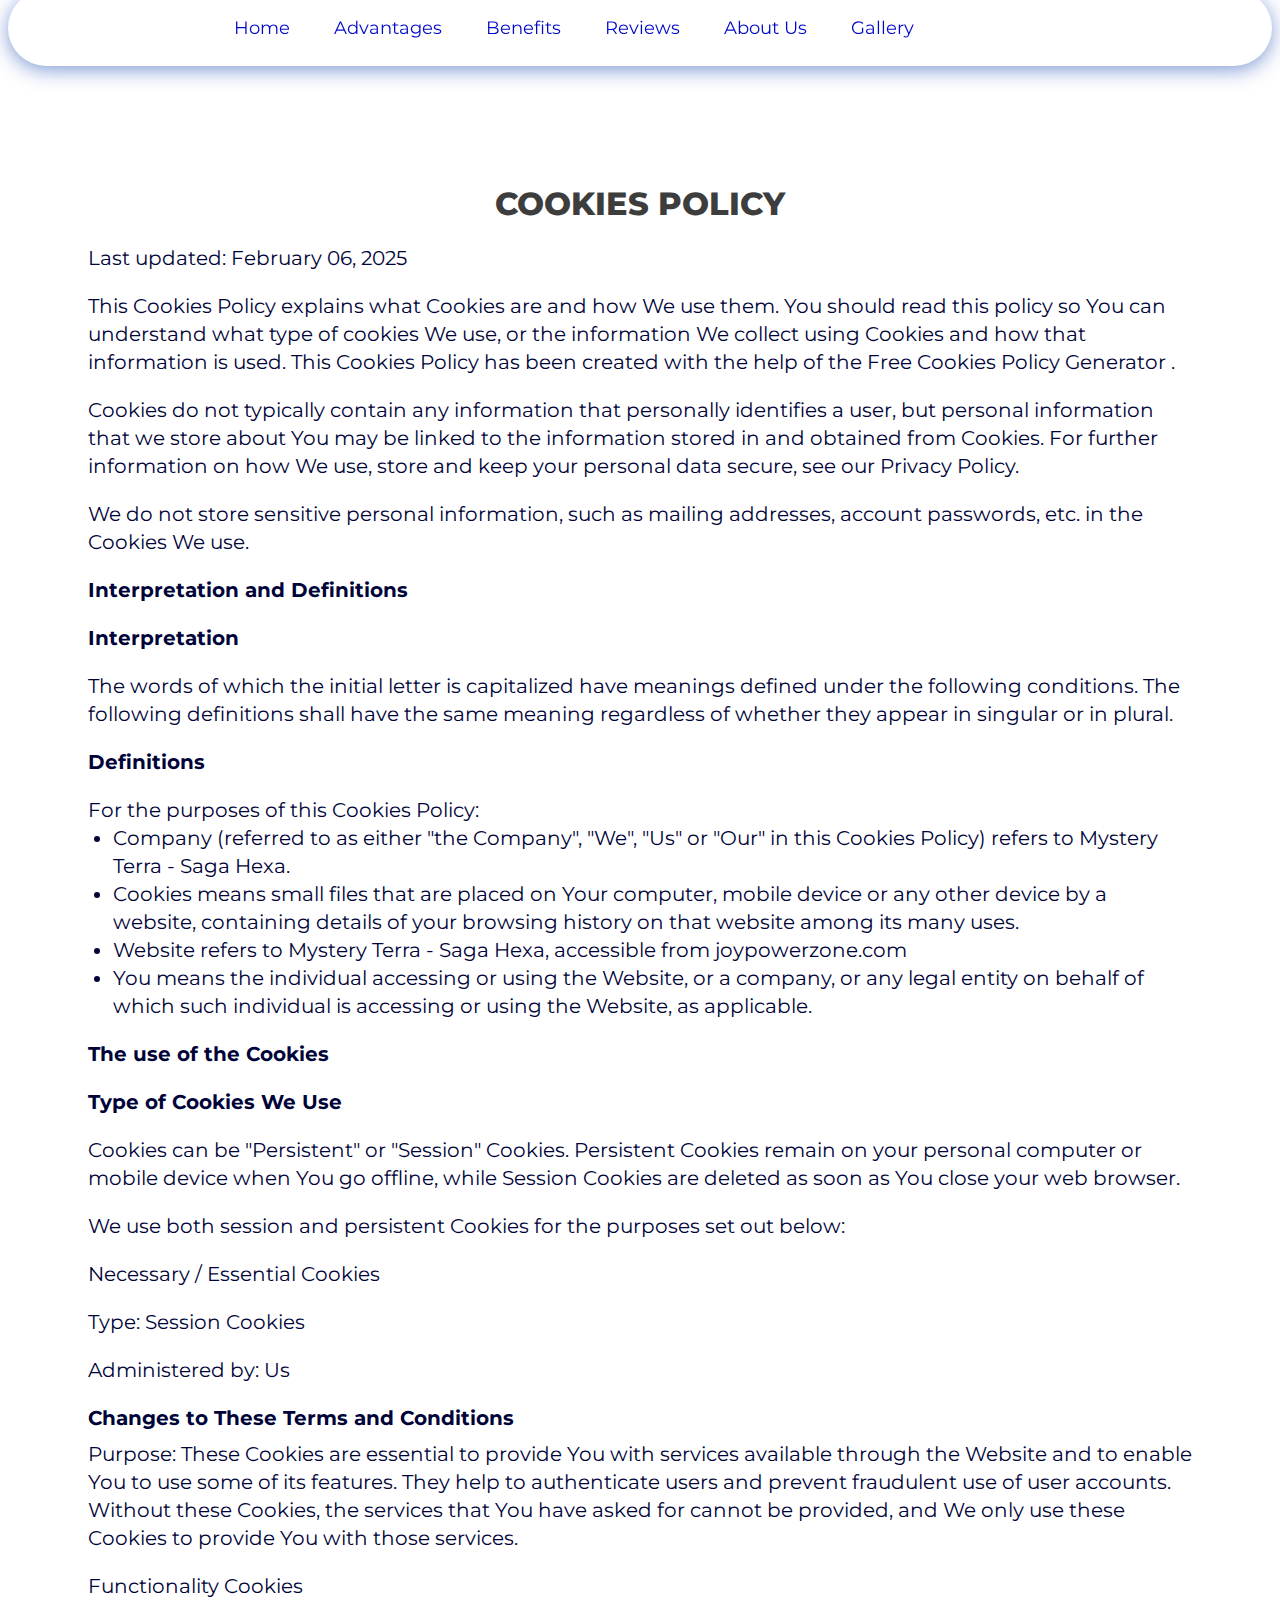
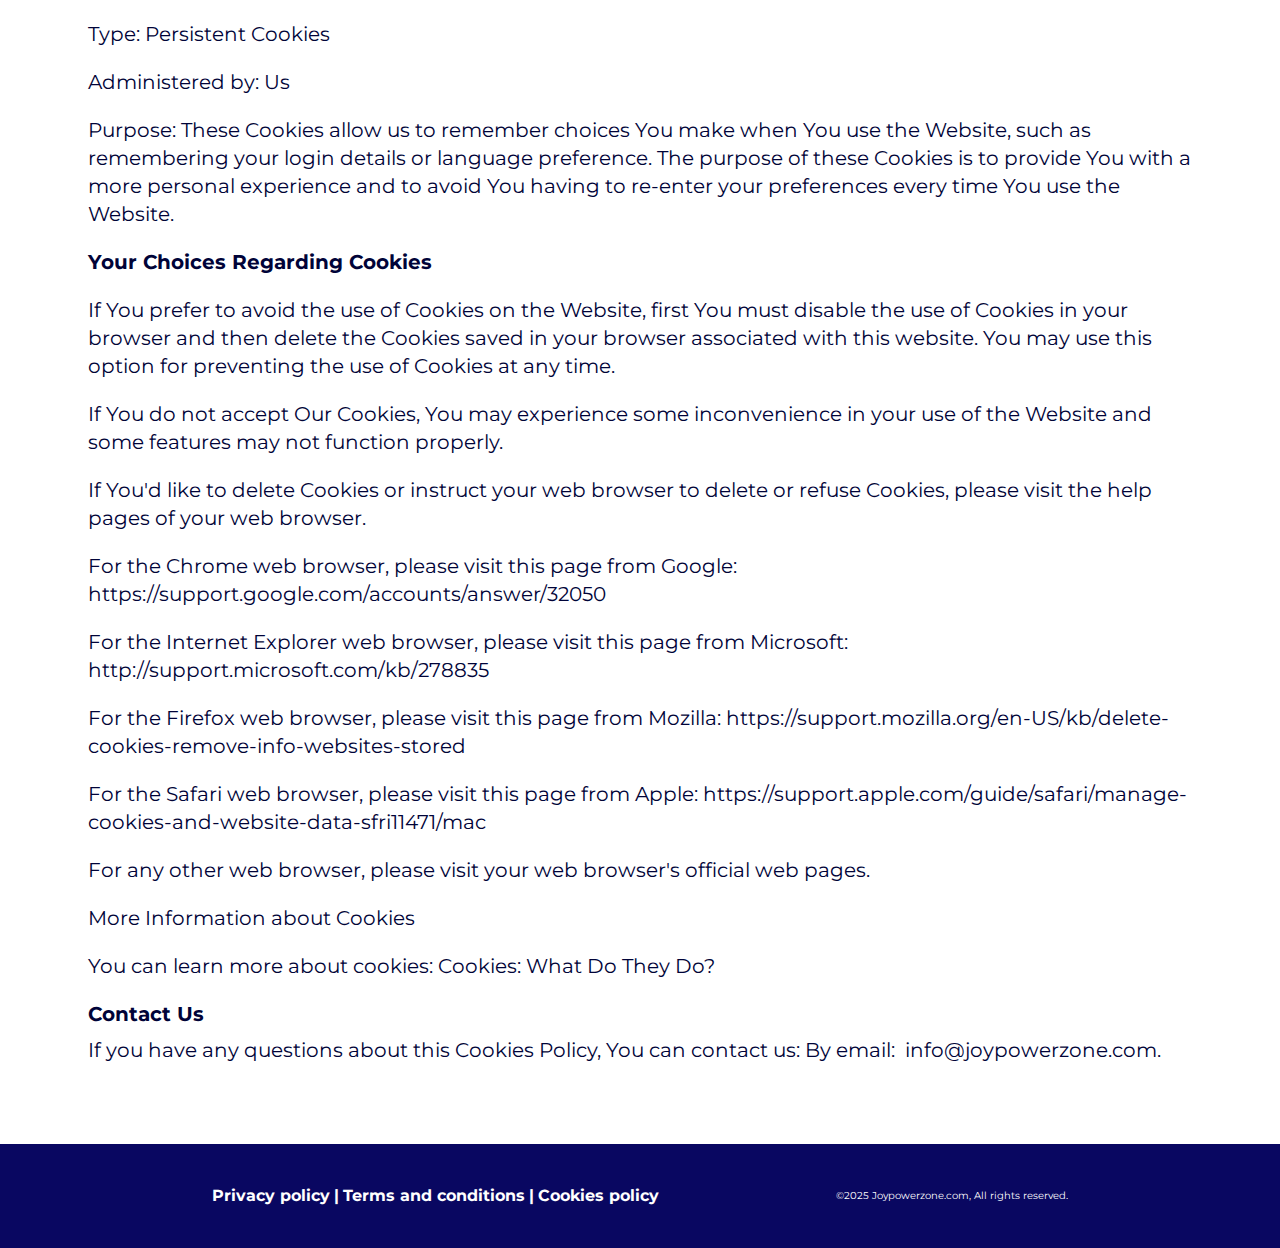
<file: cookies.html>
<!DOCTYPE html>
<html lang="en">
  <head>
    <meta charset="UTF-8" />
    <meta name="viewport" content="width=device-width, initial-scale=1.0" />
    <title>Mystery Terra - Saga Hexa</title>
    <link rel="icon" href="image/Fav B.jpg" />

    <link rel="stylesheet" type="text/css" href="slick/slick.css" />
    <link rel="stylesheet" href="css/main.css" />
    <link href="https://unpkg.com/aos@2.3.1/dist/aos.css" rel="stylesheet" />
  </head>

  <body class="back">
    <header class="header">
      <div class="header__background"></div>
      <nav class="navigation">
        <ul class="navigation__list">
          <li class="navigation__item">
            <a href="/" class="navigation__link">Home</a>
          </li>
          <li class="navigation__item">
            <a href="/#why" class="navigation__link">Advantages</a>
          </li>
          <li class="navigation__item">
            <a href="/#features" class="navigation__link">Benefits</a>
          </li>
          <li class="navigation__item">
            <a href="/#reviews" class="navigation__link">Reviews</a>
          </li>
          <li class="navigation__item">
            <a href="/#about" class="navigation__link">About Us</a>
          </li>

          <li class="navigation__item">
            <a href="/#gallery" class="navigation__link">Gallery</a>
          </li>

          <li class="navigation__item">
            <a
              href="/policy.html"
              class="navigation__link navigation__item-desk"
              >Privacy policy</a
            >
          </li>
          <li class="navigation__item">
            <a href="/terms.html" class="navigation__link navigation__item-desk"
              >Terms and conditions</a
            >
          </li>
          <li class="navigation__item">
            <a
              href="/cookies.html"
              class="navigation__link navigation__item-desk"
              >Cookies Policy</a
            >
          </li>
        </ul>

        <div class="header__button-wrapper policy-terms-header__button-wrapper">
          <a href="/" class="policy-terms-header__icon--menu"
            ><img href="/" class="header-title" alt=""
          /></a>

          <button type="button" class="header__icon-button" data-menu-button>
            <img
              class="header__icon header__icon--menu"
              src="image/header/Frame 64.png"
              alt=""
            />

            <img
              class="header__icon header__icon--close close"
              src="image/header/Frame 65.png"
              alt=""
            />
          </button>
        </div>
      </nav>
    </header>

    <main class="policy">
      <section>
        <div class="policy-terms-container">
          <h2 class="policy-terms-title">Cookies Policy</h2>

          <p class="policy-terms-text-one">Last updated: February 06, 2025</p>

          <p class="policy-terms-text-one">
            This Cookies Policy explains what Cookies are and how We use them.
            You should read this policy so You can understand what type of
            cookies We use, or the information We collect using Cookies and how
            that information is used. This Cookies Policy has been created with
            the help of the
            <a
              class="email-link-color"
              href="https://www.freeprivacypolicy.com/free-cookies-policy-generator/"
              target="_blank"
              rel=""
              >Free Cookies Policy Generator
            </a>
            .
          </p>

          <p class="policy-terms-text-one">
            Cookies do not typically contain any information that personally
            identifies a user, but personal information that we store about You
            may be linked to the information stored in and obtained from
            Cookies. For further information on how We use, store and keep your
            personal data secure, see our Privacy Policy.
          </p>
          <p class="policy-terms-text-one">
            We do not store sensitive personal information, such as mailing
            addresses, account passwords, etc. in the Cookies We use.
          </p>
          <h2 class="policy-terms-text">Interpretation and Definitions</h2>
          <h2 class="policy-terms-text">Interpretation</h2>
          <p class="policy-terms-text-one">
            The words of which the initial letter is capitalized have meanings
            defined under the following conditions. The following definitions
            shall have the same meaning regardless of whether they appear in
            singular or in plural.
          </p>
          <h2 class="policy-terms-text">Definitions</h2>
          <p class="policy-terms-text-one">
            For the purposes of this Cookies Policy:
          </p>
          <ul class="terms-lists">
            <li>
              Company (referred to as either "the Company", "We", "Us" or "Our"
              in this Cookies Policy) refers to Mystery Terra - Saga Hexa.
            </li>
            <li>
              Cookies means small files that are placed on Your computer, mobile
              device or any other device by a website, containing details of
              your browsing history on that website among its many uses.
            </li>
            <li>
              Website refers to Mystery Terra - Saga Hexa, accessible
              from joypowerzone.com
            </li>
            <li>
              You means the individual accessing or using the Website, or a
              company, or any legal entity on behalf of which such individual is
              accessing or using the Website, as applicable.
            </li>
          </ul>
          <h2 class="policy-terms-text">The use of the Cookies</h2>
          <h2 class="policy-terms-text">Type of Cookies We Use</h2>
          <p class="policy-terms-text-one">
            Cookies can be "Persistent" or "Session" Cookies. Persistent Cookies
            remain on your personal computer or mobile device when You go
            offline, while Session Cookies are deleted as soon as You close your
            web browser.
          </p>

          <p class="policy-terms-text-one">
            We use both session and persistent Cookies for the purposes set out
            below:
          </p>

          <p class="policy-terms-text-one">Necessary / Essential Cookies</p>

          <p class="policy-terms-text-one">Type: Session Cookies</p>

          <p class="policy-terms-text-one">Administered by: Us</p>
          <h2 class="policy-terms-text">
            Changes to These Terms and Conditions
          </h2>
          <p class="policy-terms-texts">
            Purpose: These Cookies are essential to provide You with services
            available through the Website and to enable You to use some of its
            features. They help to authenticate users and prevent fraudulent use
            of user accounts. Without these Cookies, the services that You have
            asked for cannot be provided, and We only use these Cookies to
            provide You with those services.
          </p>

          <p class="policy-terms-text-one">Functionality Cookies</p>
          <p class="policy-terms-text-one">Type: Persistent Cookies</p>
          <p class="policy-terms-text-one">Administered by: Us</p>
          <p class="policy-terms-text-one">
            Purpose: These Cookies allow us to remember choices You make when
            You use the Website, such as remembering your login details or
            language preference. The purpose of these Cookies is to provide You
            with a more personal experience and to avoid You having to re-enter
            your preferences every time You use the Website.
          </p>
          <h2 class="policy-terms-text">Your Choices Regarding Cookies</h2>
          <p class="policy-terms-text-one">
            If You prefer to avoid the use of Cookies on the Website, first You
            must disable the use of Cookies in your browser and then delete the
            Cookies saved in your browser associated with this website. You may
            use this option for preventing the use of Cookies at any time.
          </p>
          <p class="policy-terms-text-one">
            If You do not accept Our Cookies, You may experience some
            inconvenience in your use of the Website and some features may not
            function properly.
          </p>
          <p class="policy-terms-text-one">
            If You'd like to delete Cookies or instruct your web browser to
            delete or refuse Cookies, please visit the help pages of your web
            browser.
          </p>
          <p class="policy-terms-text-one">
            For the Chrome web browser, please visit this page from Google:

            <a
              class="email-link-color"
              href="https://support.google.com/accounts/answer/32050"
              target="_blank"
              rel=""
              >https://support.google.com/accounts/answer/32050
            </a>
          </p>
          <p class="policy-terms-text-one">
            For the Internet Explorer web browser, please visit this page from
            Microsoft:
            <a
              class="email-link-color"
              href="http://support.microsoft.com/kb/278835"
              target="_blank"
              rel=""
              >http://support.microsoft.com/kb/278835
            </a>
          </p>
          <p class="policy-terms-text-one">
            For the Firefox web browser, please visit this page from Mozilla:

            <a
              class="email-link-color"
              href=" https://support.mozilla.org/en-US/kb/delete-cookies-remove-info-websites-stored"
              target="_blank"
              rel=""
            >
              https://support.mozilla.org/en-US/kb/delete-cookies-remove-info-websites-stored
            </a>
          </p>
          <p class="policy-terms-text-one">
            For the Safari web browser, please visit this page from Apple:

            <a
              class="email-link-color"
              href=" https://support.apple.com/guide/safari/manage-cookies-and-website-data-sfri11471/mac"
              target="_blank"
              rel=""
            >
              https://support.apple.com/guide/safari/manage-cookies-and-website-data-sfri11471/mac
            </a>
          </p>

          <p class="policy-terms-text-one">
            For any other web browser, please visit your web browser's official
            web pages.
          </p>
          <p class="policy-terms-text-one">More Information about Cookies</p>
          <p class="policy-terms-text-one">
            You can learn more about cookies: Cookies:
            <a
              class="email-link-color"
              href="https://www.freeprivacypolicy.com/blog/cookies/"
              target="_blank"
              rel=""
            >
              What Do They Do?
            </a>
          </p>

          <h2 class="policy-terms-text">Contact Us</h2>
          <p class="policy-terms-texts">
            If you have any questions about this Cookies Policy, You can contact
            us: By email: 
            <a class="email-link" href="mailto:info@joypowerzone.com"
              >info@joypowerzone.com</a
            >.
          </p>
        </div>
      </section>
    </main>

    <footer class="footer">
      <div class="footer-container">
        <div class="footer-wrapper">
          <a class="footer-text" href="policy.html">Privacy policy</a>
          <a class="footer-text">|</a>
          <a class="footer-text" href="terms.html">Terms and conditions </a>
          <a class="footer-text">|</a>
          <a class="footer-text" href="cookies.html">Cookies policy</a>
        </div>
        <p class="footer-copyright">
          ©2025 Joypowerzone.com, All rights reserved.
        </p>
      </div>
    </footer>
    <script src="js/mobile-menu.js"></script>
  </body>
</html>
</file>
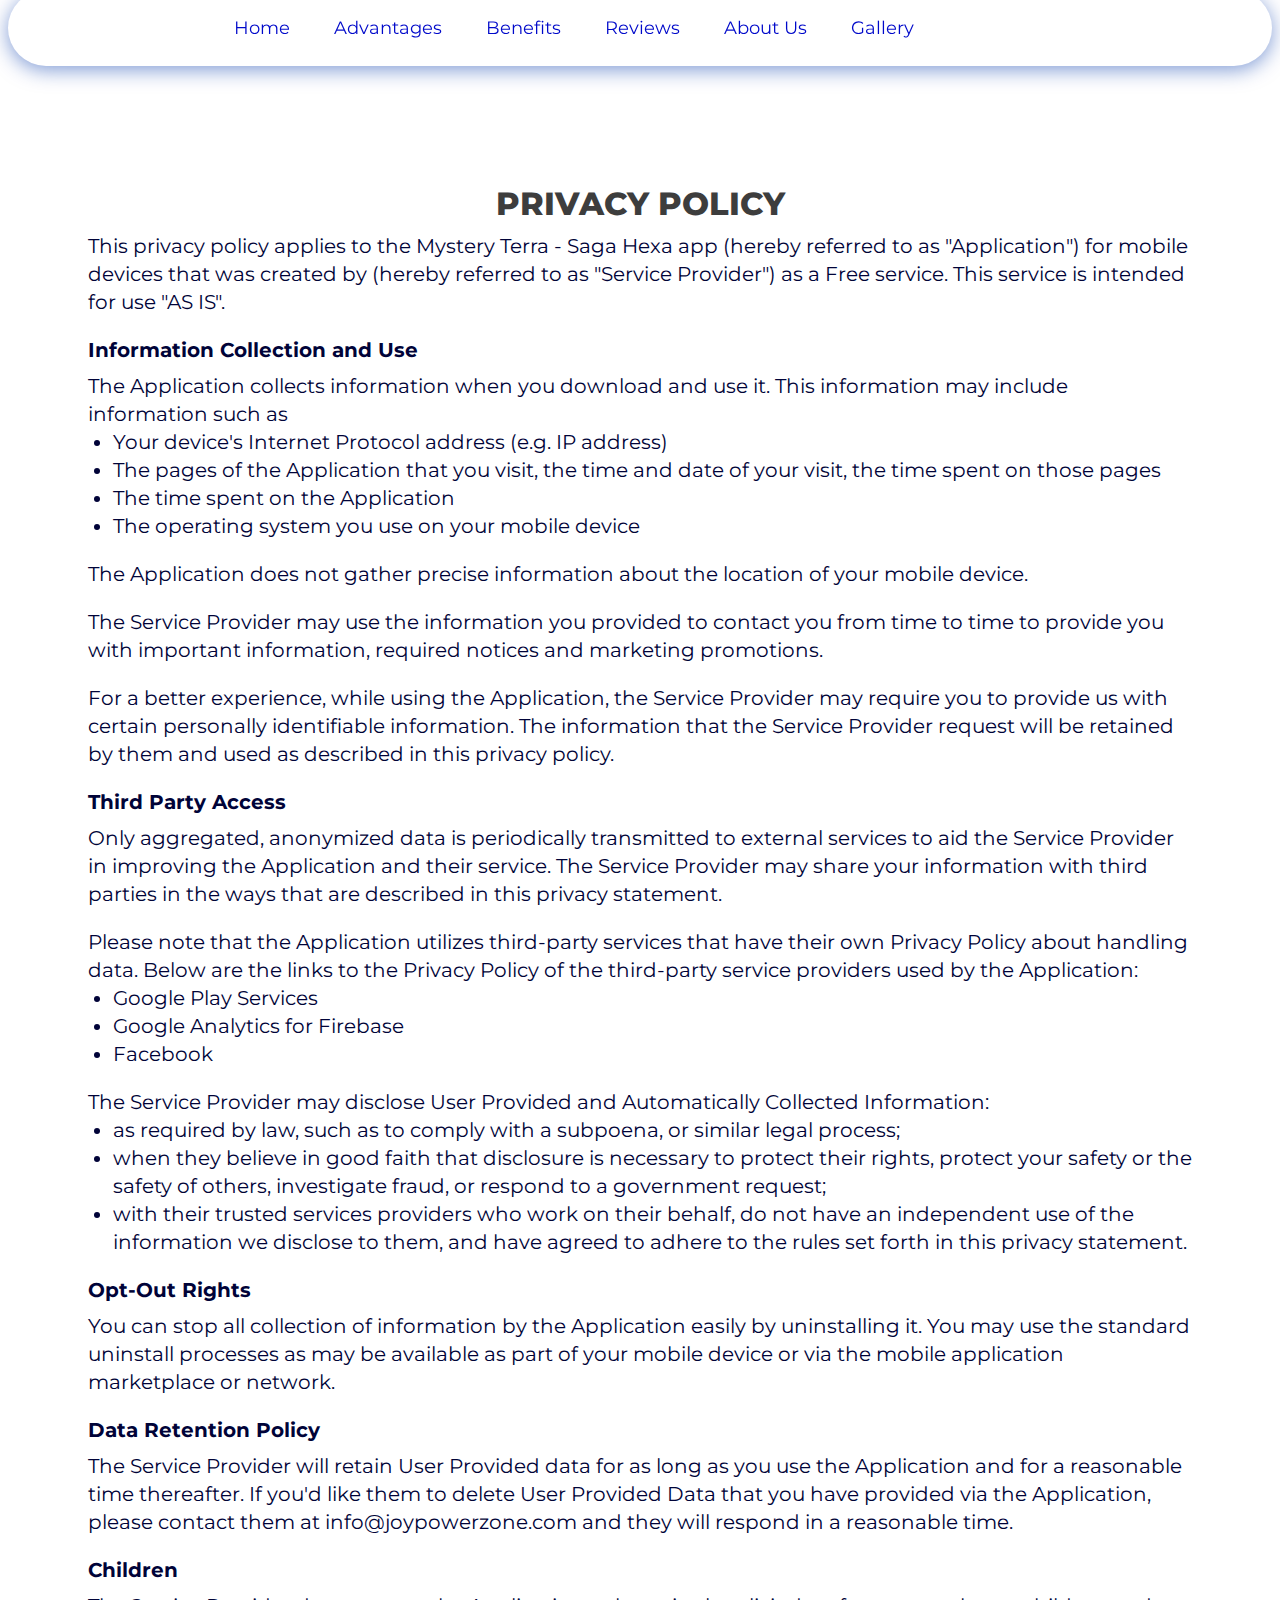
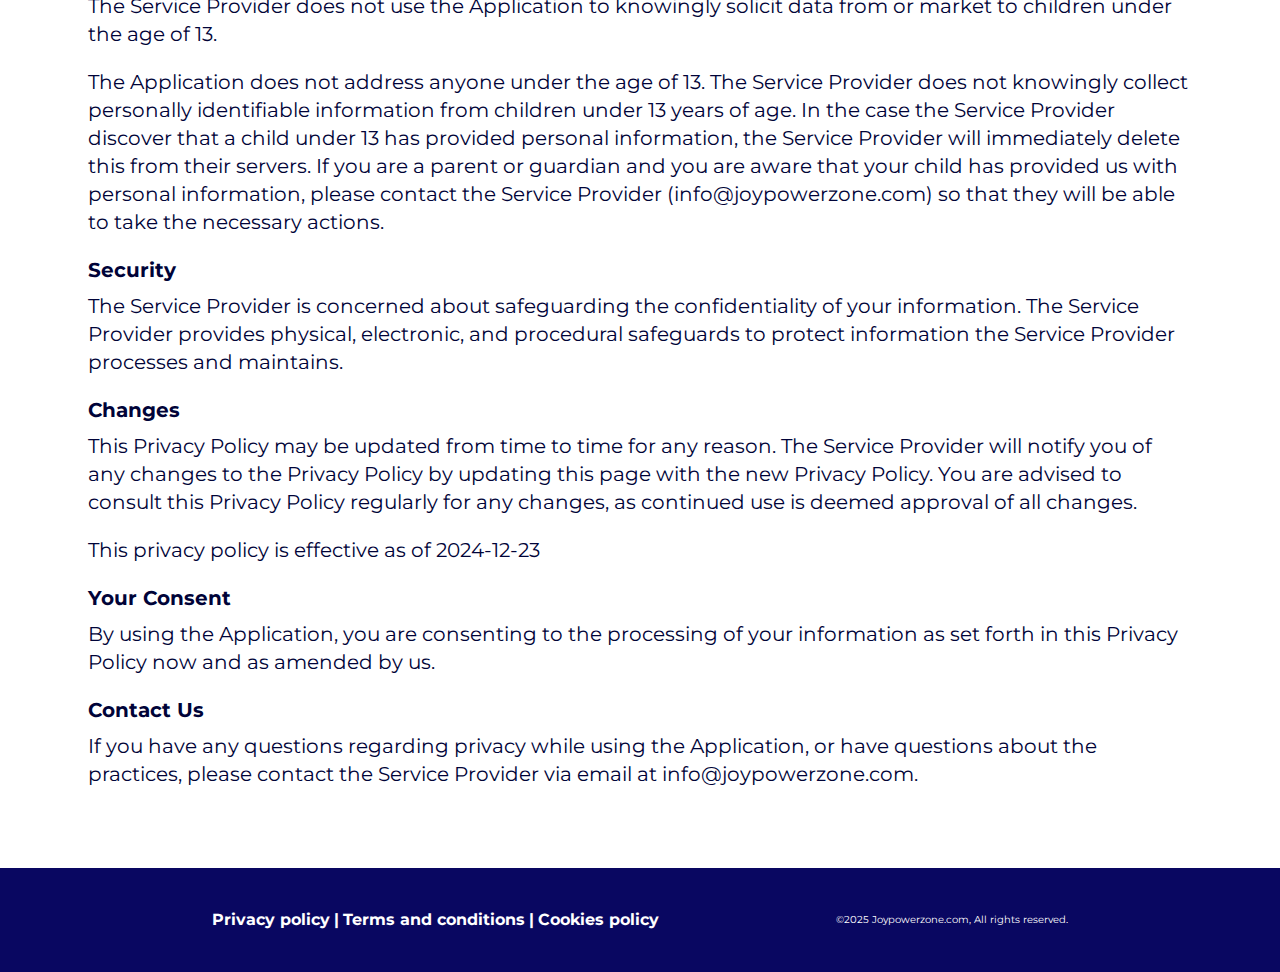
<file: policy.html>
<!DOCTYPE html>
<html lang="en">
  <head>
    <meta charset="UTF-8" />
    <meta name="viewport" content="width=device-width, initial-scale=1.0" />
    <title>Mystery Terra - Saga Hexa</title>
    <link rel="icon" href="image/Fav B.jpg" />
    <link rel="stylesheet" type="text/css" href="slick/slick.css" />
    <link rel="stylesheet" href="css/main.css" />
    <link href="https://unpkg.com/aos@2.3.1/dist/aos.css" rel="stylesheet" />
  </head>

  <body class="back">
    <header class="header">
      <div class="header__background"></div>
      <nav class="navigation">
        <ul class="navigation__list">
          <li class="navigation__item">
            <a href="/" class="navigation__link">Home</a>
          </li>
          <li class="navigation__item">
            <a href="/#why" class="navigation__link">Advantages</a>
          </li>
          <li class="navigation__item">
            <a href="/#features" class="navigation__link">Benefits</a>
          </li>
          <li class="navigation__item">
            <a href="/#reviews" class="navigation__link">Reviews</a>
          </li>
          <li class="navigation__item">
            <a href="/#about" class="navigation__link">About Us</a>
          </li>

          <li class="navigation__item">
            <a href="/#gallery" class="navigation__link">Gallery</a>
          </li>

          <li class="navigation__item">
            <a
              href="/policy.html"
              class="navigation__link navigation__item-desk"
              >Privacy policy</a
            >
          </li>
          <li class="navigation__item">
            <a href="/terms.html" class="navigation__link navigation__item-desk"
              >Terms and conditions</a
            >
          </li>
          <li class="navigation__item">
            <a
              href="/cookies.html"
              class="navigation__link navigation__item-desk"
              >Cookies Policy</a
            >
          </li>
        </ul>

        <div class="header__button-wrapper policy-terms-header__button-wrapper">
          <a href="/" class="policy-terms-header__icon--menu"
            ><img href="/" class="header-title" alt=""
          /></a>

          <button type="button" class="header__icon-button" data-menu-button>
            <img
              class="header__icon header__icon--menu"
              src="image/header/Frame 64.png"
              alt=""
            />

            <img
              class="header__icon header__icon--close close"
              src="image/header/Frame 65.png"
              alt=""
            />
          </button>
        </div>
      </nav>
    </header>

    <main class="policy">
      <section>
        <div class="policy-terms-container">
          <p class="policy-terms-title">PRIVACY POLICY</p>

          <p class="policy-terms-texts">
            This privacy policy applies to the Mystery Terra - Saga Hexa app
            (hereby referred to as "Application") for mobile devices that was
            created by (hereby referred to as "Service Provider") as a Free
            service. This service is intended for use "AS IS".
          </p>
          <p class="policy-terms-text">Information Collection and Use</p>
          <p class="policy-terms-texts">
            The Application collects information when you download and use it.
            This information may include information such as
          </p>

          <ul class="terms-lists">
            <li>Your device's Internet Protocol address (e.g. IP address)</li>
            <li>
              The pages of the Application that you visit, the time and date of
              your visit, the time spent on those pages
            </li>
            <li>The time spent on the Application</li>
            <li>The operating system you use on your mobile device</li>
          </ul>
          <p class="policy-terms-text-one">
            The Application does not gather precise information about the
            location of your mobile device.
          </p>

          <p class="policy-terms-text-one">
            The Service Provider may use the information you provided to contact
            you from time to time to provide you with important information,
            required notices and marketing promotions.
          </p>
          <p class="policy-terms-text-one">
            For a better experience, while using the Application, the Service
            Provider may require you to provide us with certain personally
            identifiable information. The information that the Service Provider
            request will be retained by them and used as described in this
            privacy policy.
          </p>

          <p class="policy-terms-text">Third Party Access</p>

          <p class="policy-terms-texts">
            Only aggregated, anonymized data is periodically transmitted to
            external services to aid the Service Provider in improving the
            Application and their service. The Service Provider may share your
            information with third parties in the ways that are described in
            this privacy statement.
          </p>

          <p class="policy-terms-text-one">
            Please note that the Application utilizes third-party services that
            have their own Privacy Policy about handling data. Below are the
            links to the Privacy Policy of the third-party service providers
            used by the Application:
          </p>
          <ul class="terms-lists">
            <li>
              <a
                class="email-link-color"
                href="https://policies.google.com/privacy"
                target="_blank"
                rel=""
                >Google Play Services
              </a>
            </li>
            <li>
              <a
                class="email-link-color"
                href="https://firebase.google.com/support/privacy"
                target="_blank"
                rel=""
                >Google Analytics for Firebase
              </a>
            </li>
            <li>
              <a
                class="email-link-color"
                href="https://www.facebook.com/about/privacy/update/printable"
                target="_blank"
                rel=""
                >Facebook
              </a>
            </li>
          </ul>

          <p class="policy-terms-text-one">
            The Service Provider may disclose User Provided and Automatically
            Collected Information:
          </p>
          <ul class="terms-lists">
            <li>
              as required by law, such as to comply with a subpoena, or similar
              legal process;
            </li>
            <li>
              when they believe in good faith that disclosure is necessary to
              protect their rights, protect your safety or the safety of others,
              investigate fraud, or respond to a government request;
            </li>
            <li>
              with their trusted services providers who work on their behalf, do
              not have an independent use of the information we disclose to
              them, and have agreed to adhere to the rules set forth in this
              privacy statement.
            </li>
          </ul>

          <h2 class="policy-terms-text">Opt-Out Rights</h2>
          <p class="policy-terms-texts">
            You can stop all collection of information by the Application easily
            by uninstalling it. You may use the standard uninstall processes as
            may be available as part of your mobile device or via the mobile
            application marketplace or network.
          </p>

          <h2 class="policy-terms-text">Data Retention Policy</h2>
          <p class="policy-terms-texts">
            The Service Provider will retain User Provided data for as long as
            you use the Application and for a reasonable time thereafter. If
            you'd like them to delete User Provided Data that you have provided
            via the Application, please contact them at info@joypowerzone.com
            and they will respond in a reasonable time.
          </p>
          <h2 class="policy-terms-text">Children</h2>
          <p class="policy-terms-texts">
            The Service Provider does not use the Application to knowingly
            solicit data from or market to children under the age of 13.
          </p>

          <p class="policy-terms-text-one">
            The Application does not address anyone under the age of 13. The
            Service Provider does not knowingly collect personally identifiable
            information from children under 13 years of age. In the case the
            Service Provider discover that a child under 13 has provided
            personal information, the Service Provider will immediately delete
            this from their servers. If you are a parent or guardian and you are
            aware that your child has provided us with personal information,
            please contact the Service Provider (info@joypowerzone.com) so that
            they will be able to take the necessary actions.
          </p>
          <h2 class="policy-terms-text">Security</h2>
          <p class="policy-terms-texts">
            The Service Provider is concerned about safeguarding the
            confidentiality of your information. The Service Provider provides
            physical, electronic, and procedural safeguards to protect
            information the Service Provider processes and maintains.
          </p>
          <h2 class="policy-terms-text">Changes</h2>
          <p class="policy-terms-texts">
            This Privacy Policy may be updated from time to time for any reason.
            The Service Provider will notify you of any changes to the Privacy
            Policy by updating this page with the new Privacy Policy. You are
            advised to consult this Privacy Policy regularly for any changes, as
            continued use is deemed approval of all changes.
          </p>

          <p class="policy-terms-text-one">
            This privacy policy is effective as of 2024-12-23
          </p>
          <h2 class="policy-terms-text">Your Consent</h2>
          <p class="policy-terms-texts">
            By using the Application, you are consenting to the processing of
            your information as set forth in this Privacy Policy now and as
            amended by us.
          </p>
          <h2 class="policy-terms-text">Contact Us</h2>
          <p class="policy-terms-texts">
            If you have any questions regarding privacy while using the
            Application, or have questions about the practices, please contact
            the Service Provider via email at
            <a class="email-link" href="mailto:info@joypowerzone.com"
              >info@joypowerzone.com</a
            >.
          </p>
        </div>
      </section>
    </main>

    <footer class="footer">
      <div class="footer-container">
        <div class="footer-wrapper">
          <a class="footer-text" href="policy.html">Privacy policy</a>
          <a class="footer-text">|</a>
          <a class="footer-text" href="terms.html">Terms and conditions </a>
          <a class="footer-text">|</a>
          <a class="footer-text" href="cookies.html">Cookies policy</a>
        </div>
        <p class="footer-copyright">
          ©2025 Joypowerzone.com, All rights reserved.
        </p>
      </div>
    </footer>
    <script src="js/mobile-menu.js"></script>
  </body>
</html>
</file>
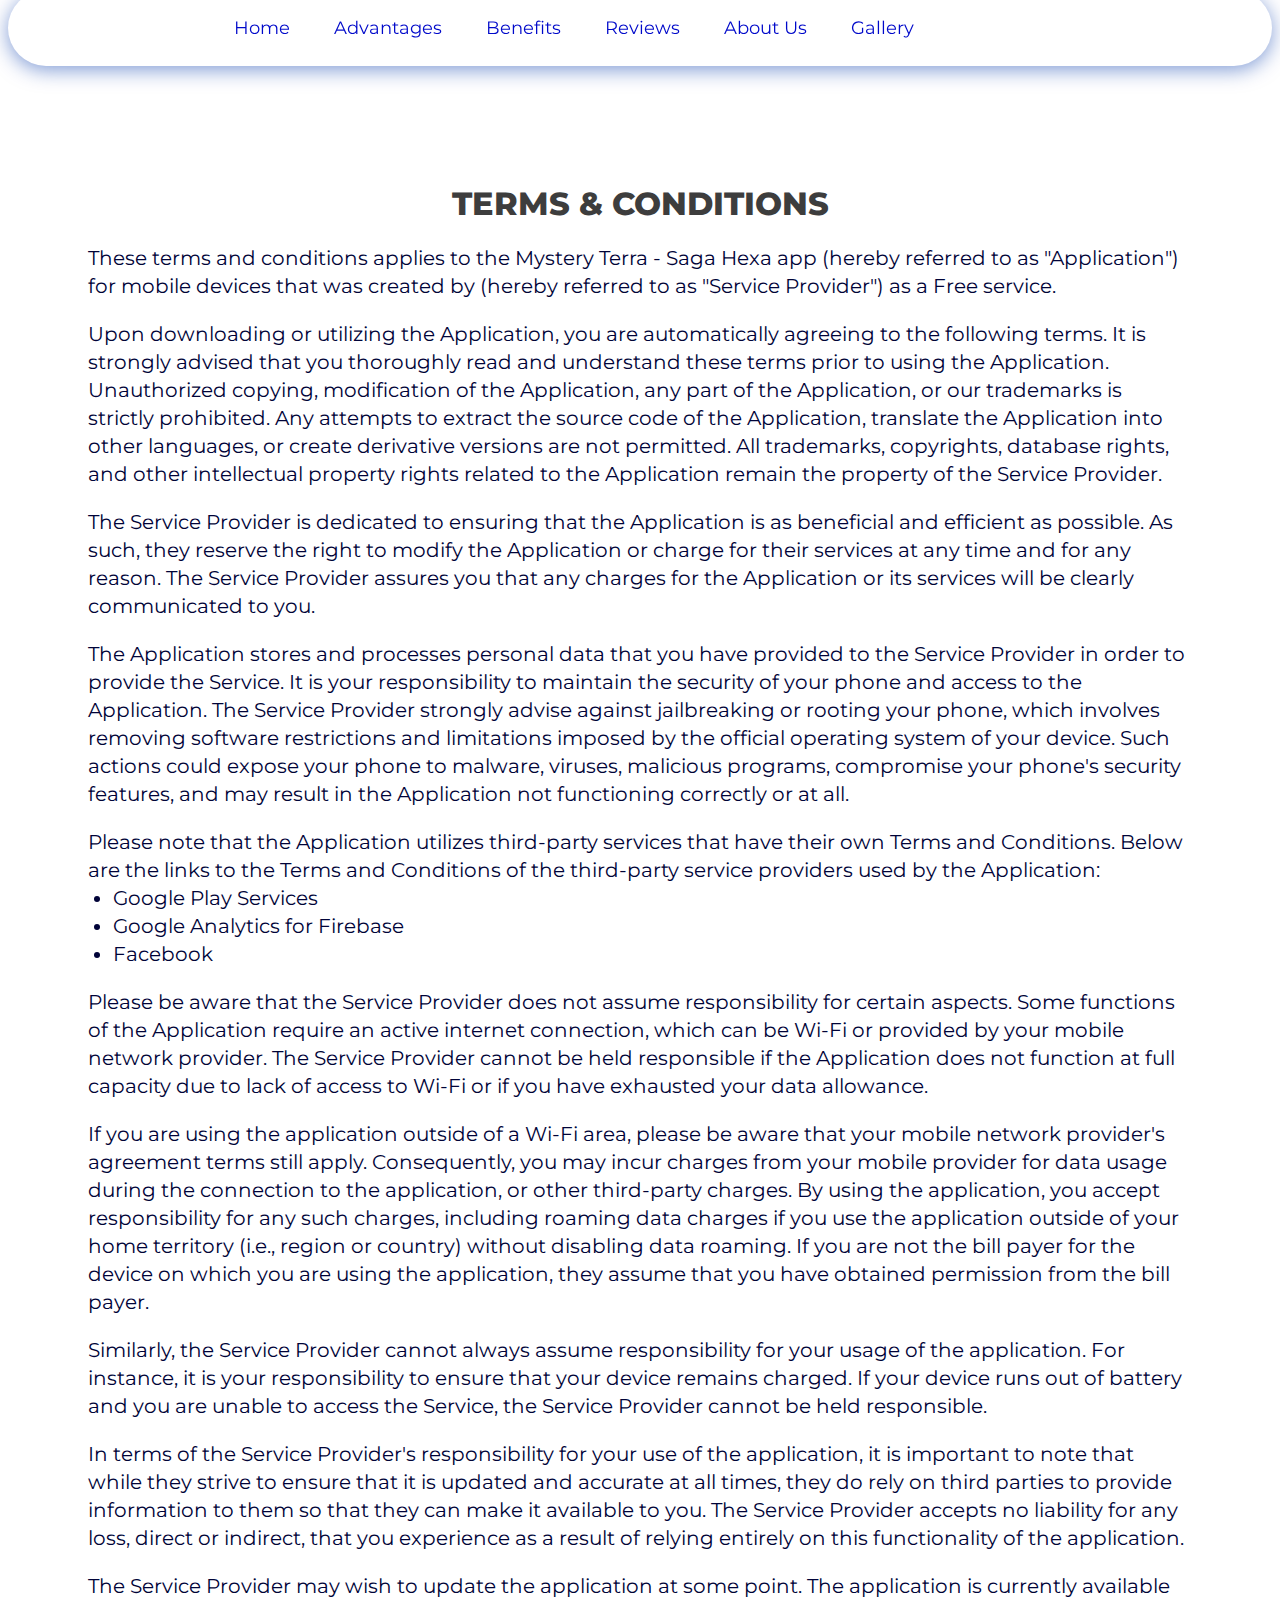
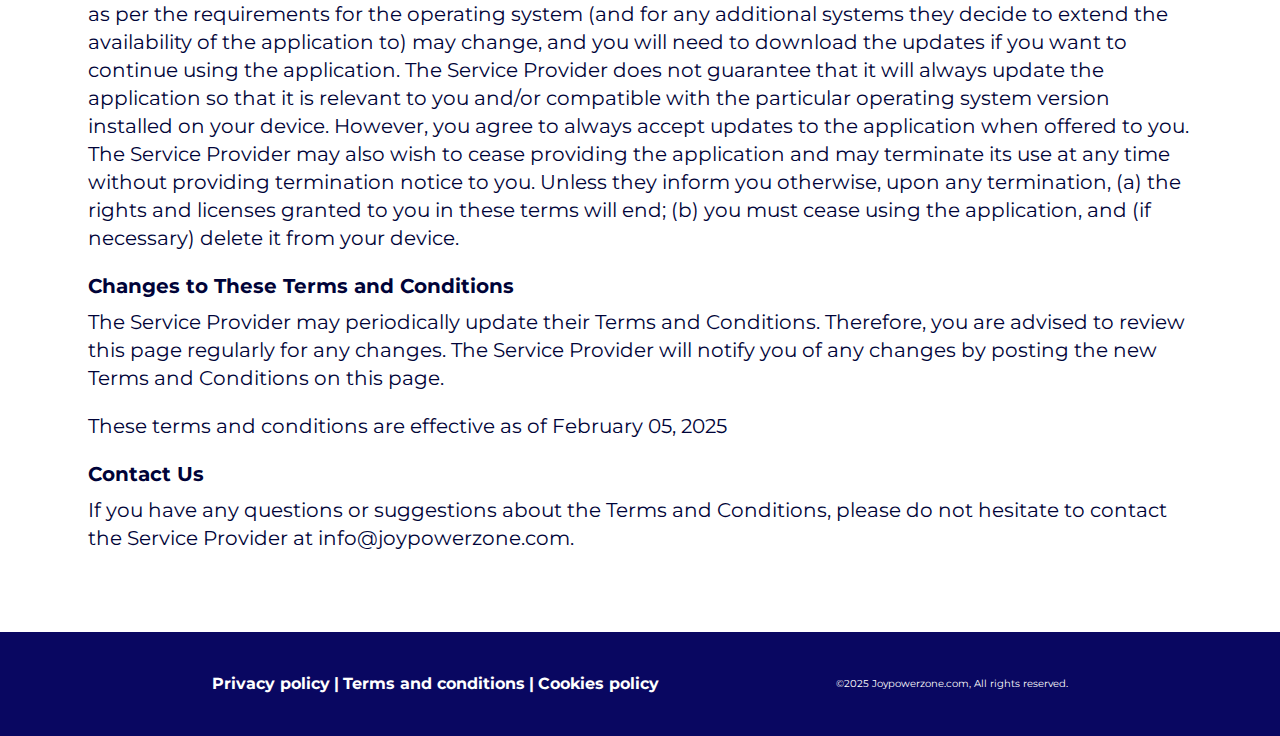
<file: terms.html>
<!DOCTYPE html>
<html lang="en">
  <head>
    <meta charset="UTF-8" />
    <meta name="viewport" content="width=device-width, initial-scale=1.0" />
    <title>Mystery Terra - Saga Hexa</title>
    <link rel="icon" href="image/Fav B.jpg" />
    <link rel="stylesheet" type="text/css" href="slick/slick.css" />
    <link rel="stylesheet" href="css/main.css" />
    <link href="https://unpkg.com/aos@2.3.1/dist/aos.css" rel="stylesheet" />
  </head>

  <body class="back">
    <header class="header">
      <div class="header__background"></div>
      <nav class="navigation">
        <ul class="navigation__list">
          <li class="navigation__item">
            <a href="/" class="navigation__link">Home</a>
          </li>
          <li class="navigation__item">
            <a href="/#why" class="navigation__link">Advantages</a>
          </li>
          <li class="navigation__item">
            <a href="/#features" class="navigation__link">Benefits</a>
          </li>
          <li class="navigation__item">
            <a href="/#reviews" class="navigation__link">Reviews</a>
          </li>
          <li class="navigation__item">
            <a href="/#about" class="navigation__link">About Us</a>
          </li>

          <li class="navigation__item">
            <a href="/#gallery" class="navigation__link">Gallery</a>
          </li>

          <li class="navigation__item">
            <a
              href="/policy.html"
              class="navigation__link navigation__item-desk"
              >Privacy policy</a
            >
          </li>
          <li class="navigation__item">
            <a href="/terms.html" class="navigation__link navigation__item-desk"
              >Terms and conditions</a
            >
          </li>
          <li class="navigation__item">
            <a
              href="/cookies.html"
              class="navigation__link navigation__item-desk"
              >Cookies Policy</a
            >
          </li>
        </ul>

        <div class="header__button-wrapper policy-terms-header__button-wrapper">
          <a href="/" class="policy-terms-header__icon--menu"
            ><img href="/" class="header-title" alt=""
          /></a>

          <button type="button" class="header__icon-button" data-menu-button>
            <img
              class="header__icon header__icon--menu"
              src="image/header/Frame 64.png"
              alt=""
            />

            <img
              class="header__icon header__icon--close close"
              src="image/header/Frame 65.png"
              alt=""
            />
          </button>
        </div>
      </nav>
    </header>

    <main class="policy">
      <section>
        <div class="policy-terms-container">
          <h2 class="policy-terms-title">Terms & Conditions</h2>

          <p class="policy-terms-text-one">
            These terms and conditions applies to the Mystery Terra - Saga Hexa
            app (hereby referred to as "Application") for mobile devices that
            was created by (hereby referred to as "Service Provider") as a Free
            service.
          </p>

          <p class="policy-terms-text-one">
            Upon downloading or utilizing the Application, you are automatically
            agreeing to the following terms. It is strongly advised that you
            thoroughly read and understand these terms prior to using the
            Application. Unauthorized copying, modification of the Application,
            any part of the Application, or our trademarks is strictly
            prohibited. Any attempts to extract the source code of the
            Application, translate the Application into other languages, or
            create derivative versions are not permitted. All trademarks,
            copyrights, database rights, and other intellectual property rights
            related to the Application remain the property of the Service
            Provider.
          </p>

          <p class="policy-terms-text-one">
            The Service Provider is dedicated to ensuring that the Application
            is as beneficial and efficient as possible. As such, they reserve
            the right to modify the Application or charge for their services at
            any time and for any reason. The Service Provider assures you that
            any charges for the Application or its services will be clearly
            communicated to you.
          </p>
          <p class="policy-terms-text-one">
            The Application stores and processes personal data that you have
            provided to the Service Provider in order to provide the Service. It
            is your responsibility to maintain the security of your phone and
            access to the Application. The Service Provider strongly advise
            against jailbreaking or rooting your phone, which involves removing
            software restrictions and limitations imposed by the official
            operating system of your device. Such actions could expose your
            phone to malware, viruses, malicious programs, compromise your
            phone's security features, and may result in the Application not
            functioning correctly or at all.
          </p>
          <p class="policy-terms-text-one">
            Please note that the Application utilizes third-party services that
            have their own Terms and Conditions. Below are the links to the
            Terms and Conditions of the third-party service providers used by
            the Application:
          </p>
          <ul class="terms-lists">
            <li>
              <a
                class="email-link-color"
                href="https://policies.google.com/privacy"
                target="_blank"
                rel=""
                >Google Play Services
              </a>
            </li>
            <li>
              <a
                class="email-link-color"
                href="https://firebase.google.com/support/privacy"
                target="_blank"
                rel=""
                >Google Analytics for Firebase
              </a>
            </li>
            <li>
              <a
                class="email-link-color"
                href="https://www.facebook.com/about/privacy/update/printable"
                target="_blank"
                rel=""
                >Facebook
              </a>
            </li>
          </ul>

          <p class="policy-terms-text-one">
            Please be aware that the Service Provider does not assume
            responsibility for certain aspects. Some functions of the
            Application require an active internet connection, which can be
            Wi-Fi or provided by your mobile network provider. The Service
            Provider cannot be held responsible if the Application does not
            function at full capacity due to lack of access to Wi-Fi or if you
            have exhausted your data allowance.
          </p>

          <p class="policy-terms-text-one">
            If you are using the application outside of a Wi-Fi area, please be
            aware that your mobile network provider's agreement terms still
            apply. Consequently, you may incur charges from your mobile provider
            for data usage during the connection to the application, or other
            third-party charges. By using the application, you accept
            responsibility for any such charges, including roaming data charges
            if you use the application outside of your home territory (i.e.,
            region or country) without disabling data roaming. If you are not
            the bill payer for the device on which you are using the
            application, they assume that you have obtained permission from the
            bill payer.
          </p>

          <p class="policy-terms-text-one">
            Similarly, the Service Provider cannot always assume responsibility
            for your usage of the application. For instance, it is your
            responsibility to ensure that your device remains charged. If your
            device runs out of battery and you are unable to access the Service,
            the Service Provider cannot be held responsible.
          </p>

          <p class="policy-terms-text-one">
            In terms of the Service Provider's responsibility for your use of
            the application, it is important to note that while they strive to
            ensure that it is updated and accurate at all times, they do rely on
            third parties to provide information to them so that they can make
            it available to you. The Service Provider accepts no liability for
            any loss, direct or indirect, that you experience as a result of
            relying entirely on this functionality of the application.
          </p>

          <p class="policy-terms-text-one">
            The Service Provider may wish to update the application at some
            point. The application is currently available as per the
            requirements for the operating system (and for any additional
            systems they decide to extend the availability of the application
            to) may change, and you will need to download the updates if you
            want to continue using the application. The Service Provider does
            not guarantee that it will always update the application so that it
            is relevant to you and/or compatible with the particular operating
            system version installed on your device. However, you agree to
            always accept updates to the application when offered to you. The
            Service Provider may also wish to cease providing the application
            and may terminate its use at any time without providing termination
            notice to you. Unless they inform you otherwise, upon any
            termination, (a) the rights and licenses granted to you in these
            terms will end; (b) you must cease using the application, and (if
            necessary) delete it from your device.
          </p>
          <h2 class="policy-terms-text">
            Changes to These Terms and Conditions
          </h2>
          <p class="policy-terms-texts">
            The Service Provider may periodically update their Terms and
            Conditions. Therefore, you are advised to review this page regularly
            for any changes. The Service Provider will notify you of any changes
            by posting the new Terms and Conditions on this page.
          </p>

          <p class="policy-terms-text-one">
            These terms and conditions are effective as of February 05, 2025
          </p>
          <h2 class="policy-terms-text">Contact Us</h2>
          <p class="policy-terms-texts">
            If you have any questions or suggestions about the Terms and
            Conditions, please do not hesitate to contact the Service Provider
            at
            <a class="email-link" href="mailto:info@joypowerzone.com"
              >info@joypowerzone.com</a
            >.
          </p>
        </div>
      </section>
    </main>

    <footer class="footer">
      <div class="footer-container">
        <div class="footer-wrapper">
          <a class="footer-text" href="policy.html">Privacy policy</a>
          <a class="footer-text">|</a>
          <a class="footer-text" href="terms.html">Terms and conditions </a>
          <a class="footer-text">|</a>
          <a class="footer-text" href="cookies.html">Cookies policy</a>
        </div>
        <p class="footer-copyright">
          ©2025 Joypowerzone.com, All rights reserved.
        </p>
      </div>
    </footer>
    <script src="js/mobile-menu.js"></script>
  </body>
</html>
</file>
<file: css/main.css>
@import url("https://fonts.googleapis.com/css2?family=Montserrat:ital,wght@0,100..900;1,100..900&family=Paytone+One&display=swap");

:root {
}

* {
  -webkit-box-sizing: border-box;
  box-sizing: border-box;
}

html {
  scroll-behavior: smooth;
  background: rgba(255, 255, 255, 1);
  color: rgba(255, 255, 255, 1);
}

body {
  margin: 0;
}

h1,
h2,
h3,
h4,
h5,
h6,
p {
  margin: 0;
}

ul,
ol {
  margin: 0;
  padding: 0;
  list-style: none;
}

img {
  display: block;
  height: auto;
}

.list {
  list-style: none;
}

button,
a {
  cursor: pointer;
}

.visually-hidden {
  position: absolute;
  width: 1px;
  height: 1px;
  margin: -1px;
  border: 0;
  padding: 0;

  white-space: nowrap;
  clip-path: inset(100%);
  clip: rect(0 0 0 0);
  overflow: hidden;
}

.button:hover {
  scale: 120%;
}

.header {
  position: fixed;
  width: 100%;
  z-index: 5;
  -webkit-transition: background-color 0.3s ease;
  transition: background-color 0.3s ease;
}

.header.is-open .header__background {
  left: 0;
}
.header__button-wrapper {
  margin-left: auto;
}
.header__icon {
  display: none;
}

.header__icon-button {
  display: -webkit-box;
  display: -ms-flexbox;
  display: flex;
  background-color: transparent;
  border: none;
  border-radius: 50%;
}

.header__icon--menu {
  display: block;
}

.header__icon-button.is-open .header__icon--menu {
  display: none;
}

.header__icon-button.is-open .header__icon--close {
  display: block;
}

.header {
  position: fixed;
  width: 100%;
  z-index: 5;
  background: transparent;
  display: flex;
  height: 76px;
  background: rgba(255, 255, 255, 1);
  border-bottom-right-radius: 40px;
  border-bottom-left-radius: 40px;
  box-shadow: 0px 4px 20px 0px rgba(0, 56, 171, 0.5);
}
.header__background {
  position: absolute;
  top: 0;
  right: 0;
  bottom: 0;
  left: 100%;

  z-index: -1;
  -webkit-transition: left 0.3s ease;
  transition: left 0.3s ease;
  background: rgba(255, 255, 255, 1);
  border-bottom-right-radius: 40px;
  border-bottom-left-radius: 40px;
  box-shadow: 0px 4px 20px 0px rgba(0, 56, 171, 0.5);
}
.header.is-open .header__background {
  left: 0;
}
.header__button-wrapper {
  margin-right: auto;
  display: flex;
  align-items: center;
  justify-content: end;
}
.policy-terms-header__button-wrapper {
  margin-right: auto;
  display: flex;
  align-items: center;
  justify-content: space-between;
}
.header__icon {
  display: none;
}
.header__icon-button {
  display: flex;
  background-color: transparent;
  border: none;
  border-radius: 50%;
}

.header__icon--menu {
  display: block;
}

.header__icon-button.is-open .header__icon--menu {
  display: none;
}

.header__icon-button.is-open .header__icon--close {
  display: block;
}

.navigation {
  display: -ms-flexbox;
  -webkit-box-orient: vertical;
  -webkit-box-direction: normal;
  -ms-flex-direction: column;
  flex-direction: column;
  -webkit-box-align: center;
  -ms-flex-align: center;
  align-items: center;
  -webkit-box-flex: 1;
  -ms-flex: 1;
  flex: 1;
  padding: 24px;
  position: relative;
}

.navigation__list {
  display: flex;
  flex-direction: column;
  align-items: start;
  top: 130px;
  position: absolute;
  top: 100%;
  right: -100%;
  width: 100%;
  height: 636px;
  -webkit-transition: 0.3s;
  transition: 0.3s;
  z-index: 999;
  margin-top: 16px;
  padding: 48px 22px;

  gap: 36px;
  background: rgba(255, 255, 255, 1);

  border-radius: 40px;
}
.navigation__list.is-open {
  right: 0;
}
.navigation__link {
  font-family: Montserrat;
  font-weight: 400;
  font-size: 20px;
  line-height: 28px;
  letter-spacing: 0%;
  text-align: center;
  transition: all 0.3s ease-in-out;
  text-decoration: none;
  color: rgba(0, 9, 202, 1);
}
.navigation__link:hover,
.navigation__link:focus {
  font-family: Montserrat;
  font-weight: 800;
  font-size: 20px;
  line-height: 28px;
  letter-spacing: 0%;
  text-align: center;
}
.header.is-open {
  background-color: transparent;
}
.navigation-img {
  display: none;
}

@media screen and (min-width: 1200px) {
  .navigation-img {
    display: flex;
  }
  .policy-terms-header__icon--menu {
    display: none;
  }

  .header {
    position: fixed;
    top: 28px;
    left: 50%;
    transform: translate(-50%, -50%);
    width: 100%;
    max-width: 1264px;
    height: 76px;
    padding: 26px 290px;
    display: flex;
    align-items: center;
    justify-content: center;
    border-radius: 60px;
    z-index: 1000;
  }
  .header__background {
  }

  .header__icon-button {
    display: none;
  }

  .navigation {
    display: flex;

    flex-direction: row;

    flex: 1;
    padding: 0;

    width: 1440px;
    margin: auto;
  }
  .navigation__list {
    background-color: transparent;
    flex-direction: row;
    display: flex;
    position: static;
    width: 1440px;
    margin: auto;

    padding-block: 0;
    flex: 1;
    gap: 44px;
    height: 0px;
    display: flex;
    justify-content: center;
    align-items: center;
    justify-content: center;
  }
  .navigation__link {
    font-family: Montserrat;
    font-weight: 400;
    font-size: 18px;
    line-height: 28px;
    letter-spacing: 0%;
  }
  .navigation__link:hover,
  .navigation__link:focus {
    font-family: Montserrat;
    font-weight: 800;
    font-size: 18px;
    line-height: 28px;
    letter-spacing: 0%;
  }
  .header__icon-home-img {
    display: none;
  }
  .navigation__item-desk {
    display: none;
  }
}

.home {
  width: 375px;
  height: 787px;

  padding: 137px 20px 0px;
  background-repeat: no-repeat;
  background-size: cover;
  background-position: center;
  background-image: url("/image/home/Block\ 1.png");
  margin: auto;
}

.home__container-top {
  display: flex;
  flex-direction: column;
  align-items: center;
}
.home-title-img {
  width: 335px;
  height: 100px;
}
.home-title {
  font-family: Paytone One;
  font-weight: 400;
  font-size: 28px;
  line-height: 32px;
  letter-spacing: 0%;
  text-align: center;
  padding: 24px 0 20px;
}

.home-text {
  font-family: Montserrat;
  font-weight: 600;
  font-size: 16px;
  line-height: 24px;
  letter-spacing: 0%;
  text-align: center;
  padding: 0px 0 36px;
}
.home__google-button_image {
  width: 298px;
  height: 126px;
}
.home__google-button_link:hover {
  transform: scale(1.1);
  transition: transform 0.3s ease-in-out;
}

@media screen and (min-width: 1200px) {
  .home {
    width: 1440px;
    height: 840px;
    padding: 160px 395px 0px;
    background-image: url("/image/home/Block\ 1\ \(1\).png");
  }
  .home__container-top {
    display: flex;
    flex-direction: column;
    align-items: center;
    justify-content: center;
  }
  .home-title-img {
    width: 656px;
    height: 194px;
  }
  .home-title {
    font-family: Paytone One;
    font-weight: 400;
    font-size: 36px;
    line-height: 40px;
    letter-spacing: 0%;
    text-align: center;
    padding: 24px 0;
  }

  .home-text {
    font-family: Montserrat;
    font-weight: 600;
    font-size: 20px;
    line-height: 28px;
    letter-spacing: 0%;
    text-align: center;

    padding: 0px 0 48px;
  }
}
.why {
  width: 375px;
  background: rgba(7, 5, 53, 1);

  margin: auto;
  padding: 64px 20px;
}
.why-title-div {
  display: flex;
  flex-direction: column;
  gap: 32px;
}
.why-title-text {
  font-family: Paytone One;
  font-weight: 400;
  font-size: 20px;
  line-height: 28px;
  letter-spacing: 0%;
  text-align: center;
}
.why-list {
  padding-top: 32px;
  margin: auto;
  display: flex;
  flex-direction: column;
  gap: 28px;
}
.why-item {
  display: flex;
  gap: 30px;
  align-items: start;
}

.why-text-bold {
  font-family: Montserrat;
  font-weight: 700;
  font-size: 20px;
  line-height: 32px;
  letter-spacing: 0%;
}
.why-text {
  font-family: Montserrat;
  font-weight: 500;
  font-size: 20px;
  line-height: 32px;
  letter-spacing: 0%;
}
@media screen and (min-width: 1200px) {
  .why {
    width: 1440px;
    padding: 88px;
  }
  .why-title-div {
    display: flex;
    flex-direction: row;
    gap: 0;
    justify-content: space-between;
  }
  .why-title-text {
    font-family: Paytone One;
    font-weight: 400;
    font-size: 24px;
    line-height: 32px;
    letter-spacing: 0%;
    text-align: center;
  }
  .why-list {
    padding-top: 64px;
    margin: auto;
    display: flex;
    flex-direction: row;
    flex-wrap: wrap;
    gap: 46px;
  }
  .why-item {
    display: flex;
    gap: 30px;
    align-items: start;
    width: 380px;
  }
}
.about {
  padding: 64px 20px;
  margin: auto;
  width: 375px;
  height: 652px;
  background-repeat: no-repeat;
  background-size: cover;
  background-position: center;
  background-image: url("/image/about/_About\ us.png");
}
.about-div {
  background: linear-gradient(
    180deg,
    rgba(9, 103, 9, 0.9) 0%,
    rgba(4, 116, 4, 0.6) 100%
  );

  border-radius: 20.59px;
  padding: 28px 20px;
}
.about-title {
  font-family: Paytone One;
  font-weight: 400;
  font-size: 40px;
  line-height: 44px;
  letter-spacing: 5%;
  text-align: center;
  color: rgba(255, 176, 0, 1);
}
.about-title-two {
  color: rgba(255, 255, 255, 1);
}
.about-text {
  font-family: Montserrat;
  font-weight: 400;
  font-size: 16px;
  line-height: 24px;
  letter-spacing: 0%;
  text-align: center;

  padding: 28px 0px 24px;
}
.about-text-bold {
  font-family: Montserrat;
  font-weight: 700;
  font-size: 20px;
  line-height: 28px;
  letter-spacing: 0%;
  text-align: center;
  padding: 0 20px;
}
.about-list {
  padding-top: 20px;
  display: flex;
  flex-direction: column;
  gap: 16px;
  font-family: Montserrat;
  font-weight: 400;
  font-size: 14px;
  line-height: 20px;
  letter-spacing: 0%;
  text-align: center;
}
@media screen and (min-width: 1200px) {
  .about {
    padding: 88px;
    width: 1440px;
    height: 636px;
    background-image: url("/image/about/_About\ us\ \(1\).png");
  }
  .about-div {
    border-radius: 20.59px;
    padding: 52px 116px;
  }
  .about-title {
    font-family: Paytone One;
    font-weight: 400;
    font-size: 48px;
    line-height: 52px;
    letter-spacing: 5%;
    text-align: center;
  }

  .about-text {
    font-family: Montserrat;
    font-weight: 400;
    font-size: 20px;
    line-height: 28px;
    letter-spacing: 0%;
    text-align: center;
    padding: 36px 0px 40px;
  }
  .about-text-bold {
    font-family: Montserrat;
    font-weight: 700;
    font-size: 24px;
    line-height: 32px;
    letter-spacing: 0%;
  }
  .about-list {
    padding-top: 24px;

    font-family: Montserrat;
    font-weight: 400;
    font-size: 20px;
    line-height: 28px;
    letter-spacing: 0%;
    text-align: left;
    width: 755px;
    margin: auto;
  }
}
.reviews {
  width: 375px;
  background: rgba(7, 5, 53, 1);
  margin: auto;
  padding: 64px 0px;
}

.reviews-list {
  width: auto;
  padding-top: 40px;
  padding-bottom: 36px;
  margin: auto;
}
.reviews-item {
  margin: 0 5px;
  width: 335px;
  height: 376px;
  border-radius: 8px;
  padding: 24px;
  border: 4px solid rgba(255, 255, 255, 1);
  box-shadow: 0px 15px 35px 0px rgba(0, 0, 0, 0.05);
}
.reviews-list .slick-center {
  transition: transform 0.3s ease-in-out;
  border: 4px solid rgba(0, 234, 28, 1);
}
.reviews-item-top {
  display: flex;
  gap: 20px;
  align-items: center;
}

.reviews-text-bold {
  font-family: Montserrat;
  font-weight: 700;
  font-size: 24px;
  line-height: 32px;
  letter-spacing: 0px;
}
.reviews-text {
  font-family: Montserrat;
  font-weight: 500;
  font-size: 18px;
  line-height: 28px;
  letter-spacing: 0px;
  padding-top: 20px;
}
.slick-dots {
  display: flex;
  justify-content: center;
  align-items: center;
  gap: 6px;
  content: none;
}

.slick-dots li {
  list-style: none;
  width: 10px;
  height: 10px;
  content: none;
}
.slick-dots li button:before {
  content: none;
}
.slick-dots li button {
  width: 100%;
  height: 100%;
  border: none;
  background: url("/image/reviews/Ellipse\ 307.png") no-repeat center/cover;
  font-size: 0;
  content: none;
}

.slick-dots li.slick-active button {
  width: 14px;
  height: 14px;
  margin-top: -3px;
  background: url("/image/reviews/Ellipse\ 305.png") no-repeat center/cover;
}
@media screen and (min-width: 1200px) {
  .reviews {
    width: 1440px;
    padding: 88px 0px;
  }

  .reviews-list {
    width: auto;
    padding-top: 64px;
    padding-bottom: 48px;
    margin: auto;
  }
  .reviews-item {
    margin: 0 20px;
    width: 386px;
    height: 356px;
    border-radius: 8px;
    padding: 24px;
    border: 4px solid rgba(255, 255, 255, 1);
    box-shadow: 0px 15px 35px 0px rgba(0, 0, 0, 0.05);
  }
}

.gallery {
  width: 375px;
  height: 595px;
  margin: auto;
  padding: 64px 0px 0px;
  background-repeat: no-repeat;
  background-size: cover;
  background-position: center;
  background: rgba(7, 5, 53, 1);
  background-image: url("/image/gallery/Gallery.png");
}

.gallery__list {
  width: auto;

  margin: auto;
}
.gallery__item {
  padding-top: 40px;
  padding-bottom: 36px;
  overflow: hidden;
  position: relative;
  margin: 0 5px;
}

.gallery__image {
  border: 2.15px solid rgba(255, 255, 255, 1);
  width: 191px;
  height: 333px;
  border-radius: 12.35px;
  object-fit: cover;
  object-position: center;
}
.gallery__list .slick-center {
  transform: scale(1.1);
  transition: transform 0.3s ease-in-out;
  position: relative;
  z-index: 2;
}

@media screen and (min-width: 1200px) {
  .gallery {
    width: 1440px;
    height: 974px;
    margin: auto;
    padding: 88px 100px 0px;
    background-repeat: no-repeat;
    background-size: cover;
    background-position: center;
    background: rgba(7, 5, 53, 1);
    background-image: url("/image/gallery/Frame\ 1597880737.png");
  }

  .gallery__list {
    width: auto;

    margin: auto;
  }
  .gallery__item {
    padding-top: 64px;
    padding-bottom: 48px;
    overflow: hidden;
    position: relative;
    margin: 0px;
    transition: transform 0.3s ease-in-out;
  }

  .gallery__image {
    width: 356px;
    height: 622px;
    border-radius: 23px;
    object-fit: cover;
    object-position: center;
  }
  .gallery__list .slick-center {
    transform: scale(1.1);
    transition: transform 0.3s ease-in-out;
    position: relative;
    z-index: 2;
  }
}
.features {
  width: 375px;
  height: 1232px;
  margin: auto;
  padding: 64px 20px 0px;
  background-repeat: no-repeat;
  background-size: cover;
  background-position: center;
  background-image: url("/image/features/Benefits.png");
}

.features-list {
  padding-top: 40px;
  display: flex;
  flex-direction: column;
  gap: 20px;
}
.features-item {
  width: 292px;
  height: 240px;
  border-radius: 24px;
  padding: 28px;
  background: linear-gradient(
      0deg,
      rgba(27, 23, 49, 0.5),
      rgba(27, 23, 49, 0.5)
    ),
    conic-gradient(
      from 181.06deg at 50% 50%,
      rgba(71, 47, 140, 0.4) 0deg,
      rgba(0, 0, 0, 0) 172.66deg,
      #493582 281.25deg,
      rgba(71, 47, 140, 0.4) 360deg
    );

  margin: auto;
  transition: all 0.3s ease-in-out;
  color: #8b8aa5;
  border: 1px solid transparent;
}
.features-item:hover {
  background: linear-gradient(
      0deg,
      rgba(43, 38, 68, 0.5),
      rgba(43, 38, 68, 0.5)
    ),
    conic-gradient(
      from 181.06deg at 50% 50%,
      rgba(71, 47, 140, 0.4) 0deg,
      rgba(0, 0, 0, 0) 172.66deg,
      #493582 281.25deg,
      rgba(71, 47, 140, 0.4) 360deg
    );
  border: 1px solid;
  box-shadow: 0px 0px 100px 0px rgba(20, 15, 42, 1);
  backdrop-filter: blur(200px);
  color: rgba(255, 255, 255, 1);
  border: 1px solid rgba(255, 255, 255, 1);
}
.features-text-bold {
  font-family: Paytone One;
  font-weight: 400;
  font-size: 32px;
  line-height: 40px;
  letter-spacing: 0%;
  text-align: center;
}
.features-text {
  font-family: Montserrat;
  font-weight: 400;
  font-size: 18px;
  line-height: 28px;
  letter-spacing: 0%;
  text-align: center;
  padding-top: 20px;
}

@media screen and (min-width: 1200px) {
  .features {
    width: 1440px;
    height: 532px;
    padding: 88px;

    background-image: url("/image/features/Frame\ 1597880720.png");
  }

  .features-list {
    padding-top: 64px;
    display: flex;
    flex-direction: row;
    gap: 20px;
  }
}
.footer {
  background: rgba(9, 7, 97, 1);
  padding: 40px 0px;
}
.footer-container {
  display: flex;
  flex-direction: column;
  justify-content: center;
  align-items: center;
  gap: 28px;
}

.footer-wrapper {
  display: flex;
  flex-direction: row;

  align-items: center;

  gap: 4px;
}
.footer-text {
  font-family: Montserrat;
  font-weight: 700;
  font-size: 12px;
  line-height: 16px;
  letter-spacing: 0%;

  text-decoration: none;
  color: #ffffff;
}

.footer-copyright {
  font-family: Montserrat;
  font-weight: 400;
  font-size: 10px;
  line-height: 16px;
  letter-spacing: 0%;
}

@media screen and (min-width: 1200px) {
  .footer {
    padding: 40px 0px;
  }
  .footer-container {
    display: flex;
    flex-direction: row;
    justify-content: center;

    align-items: center;

    gap: 177px;
  }

  .footer-text {
    font-family: Montserrat;
    font-weight: 700;
    font-size: 16px;
    line-height: 24px;
    letter-spacing: 0%;
  }

  .footer-copyright {
    font-family: Montserrat;
    font-weight: 400;
    font-size: 10px;
    line-height: 16px;
    letter-spacing: 0%;
  }
}
.policy-terms-container {
  padding: 136px 20px 40px;
  color: rgba(0, 3, 56, 1);
}
.policy-terms-title {
  font-family: Montserrat;
  font-weight: 800;
  font-size: 28px;
  line-height: 32px;
  letter-spacing: 0%;
  text-align: center;
  color: rgba(61, 61, 61, 1);
  text-transform: uppercase;
}

.policy-terms-text {
  font-family: Montserrat;
  font-weight: 700;
  font-size: 20px;
  line-height: 28px;
  letter-spacing: 0%;
  text-align: left;

  padding-top: 20px;
}
.policy-terms-texts {
  font-family: Montserrat;
  font-weight: 400;
  font-size: 20px;
  line-height: 28px;
  letter-spacing: 0%;
  text-align: left;

  padding-top: 8px;
}
.policy-terms-text-one {
  font-family: Montserrat;
  font-weight: 400;
  font-size: 20px;
  line-height: 28px;
  letter-spacing: 0%;
  text-align: left;

  padding-top: 20px;
}

.terms-list {
  list-style-type: disc;

  padding: 20px 0 20px 25px;
  font-family: Montserrat;
  font-weight: 400;
  font-size: 20px;
  line-height: 28px;
  letter-spacing: 0%;
  text-align: left;

  display: flex;
  flex-direction: column;
}

.terms-lists {
  list-style-type: disc;

  padding-left: 25px;
  font-family: Montserrat;
  font-weight: 400;
  font-size: 20px;
  line-height: 28px;
  letter-spacing: 0%;
  text-align: left;
}
.email-link {
  color: inherit;
  text-decoration: none;
}
.email-link-color {
  color: inherit;
  text-decoration: none;
}
@media screen and (min-width: 1200px) {
  .policy-terms-container {
    padding: 184px 88px 80px;
  }
  .policy-terms-title {
    font-family: Montserrat;
    font-weight: 800;
    font-size: 32px;
    line-height: 40px;
    letter-spacing: 0%;
    text-align: center;
  }
}

.cookie-popup {
  position: fixed;
  bottom: 10px;
  width: 335px;
  border-radius: 20px;
  padding: 30px;
  background: rgba(255, 255, 255, 1);
  border: 1px solid rgba(217, 219, 233, 1);
  box-shadow: 0px 14px 42px 0px rgba(8, 15, 52, 0.06);

  text-align: center;
  z-index: 1000;

  display: none;
}

.cookie-popup-text-two {
  font-family: Montserrat;
  font-weight: 500;
  font-size: 16px;
  line-height: 24px;
  letter-spacing: 0%;
  text-align: center;
  color: rgba(111, 108, 144, 1);
}
.cookie-button-container {
  padding: 30px 0 0;
  margin: auto;
  display: flex;
  flex-direction: column;
  align-items: center;
  justify-content: center;
  gap: 20px;
}
.cookie-button {
  font-family: Montserrat;
  font-weight: 400;
  font-size: 16px;
  line-height: 24px;
  letter-spacing: 0%;
  color: rgba(23, 15, 73, 1);
  width: 196px;
  height: 60px;
  padding-top: 18px;
  padding-right: 28px;
  padding-bottom: 18px;
  padding-left: 28px;

  border-radius: 56px;
  background: rgba(255, 255, 255, 1);
  border: 1px solid rgba(255, 221, 176, 1);
}
#accept-cookies {
  background: rgba(234, 65, 1, 1);
  box-shadow: 0px 3px 12px 0px rgba(74, 58, 255, 0.18);
  color: rgba(255, 255, 255, 1);
  font-family: Montserrat;
  font-weight: 700;
  font-size: 16px;
  line-height: 24px;
  letter-spacing: 0px;
}
.close-popup {
  position: absolute;
  top: 10px;
  right: 10px;
  font-size: 20px;
  cursor: pointer;
}
@media screen and (min-width: 1200px) {
  .cookie-popup-text-two {
    font-family: Montserrat;
    font-weight: 500;
    font-size: 18px;
    line-height: 30px;
    letter-spacing: 0%;
    text-align: left;
    width: 688px;
  }
  .cookie-button-container {
    padding: 0;
    margin: auto;
    display: flex;
    flex-direction: row;
    gap: 20px;
  }
  .cookie-popup {
    position: fixed;
    bottom: 10px;
    width: 1440px;

    padding: 45px 120px;
    display: none;
  }

  .cookie-popup-container {
    display: flex;
    align-items: center;
    justify-content: center;
    justify-content: center;
  }
}
</file>
